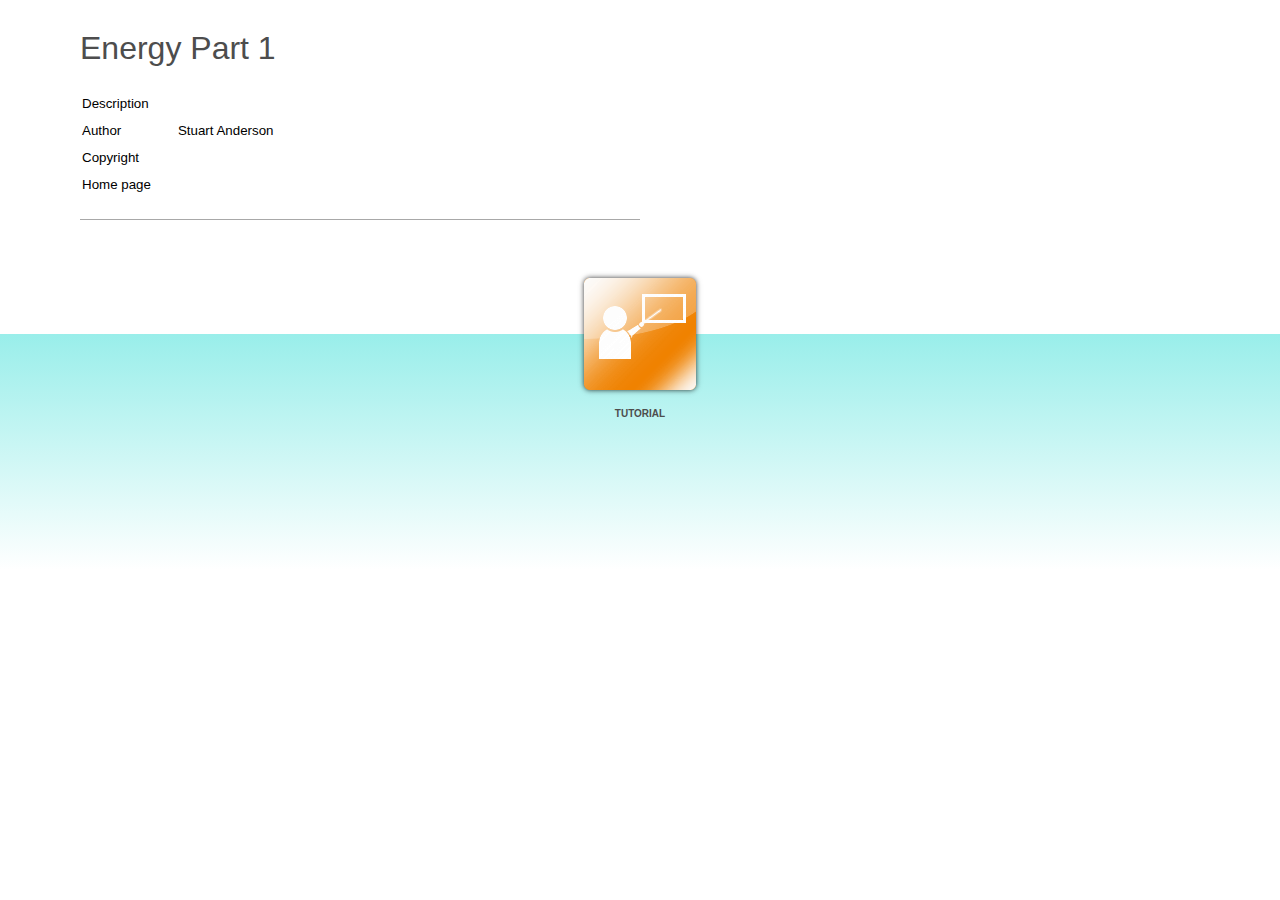
<file: index.html>
﻿<!DOCTYPE html>
<html lang="en-GB" dir="ltr">
<head>
	<title>Energy Part 1</title>
	<meta http-equiv="Content-Type" content="text/html; charset=utf-8"/>
	<meta http-equiv="imagetoolbar" content="no" />
	<meta name="generator" content="ActivePresenter 8.5.7"/>
	<meta name="author" content="Stuart Anderson" />
	<meta name="copyright" content=" " />
	<meta name="description" content=""/>

	<link rel="stylesheet" type="text/css" href="index.css" />

	<script type="text/javascript">
		var language = {"Tutorial":"Tutorial","Description":"Description","Author":"Author","DemoIntro":"Play presentation automatically","Copyright":"Copyright","TestIntro":"Choose this mode to do a test","Homepage":"Home page","Practice":"Practice","Test":"Test","Demo":"Demonstration","TutorialIntro":"Tutorial mode","PracticeIntro":"Choose this mode to practise more","OpenPrezError":"Could not open presentation.\nError: "};
		var PlayModes = {
			DEMO: 1,
			TUT: 2,
			PRAC: 4,
			TEST: 8
		};

		var opmodes = 2;
		function openPrez(url, mode) {
			try {
				var margin = 40;
				var top = margin, 
					left = margin, 
					width = screen.availWidth - 2 * margin, 
					height = screen.availHeight - 4 * margin;
				var styles = 'top=' + top + ',left=' + left + ',width=' + width + ',height=' + height
					+ ',location=no,toolbar=no,directories=no,status=no,menubar=no,scrollbars=yes,resizable=yes';
				var owin = window.open(encodeURI(url), '_blank', styles);
				if (owin)
					owin.focus();
			}
			catch (e) {
				alert(language.OpenPrezError + e);
			}
			return false;
		};
	</script>
</head>

<body>
	<div id="ap-top-container" class="ap-top-container">
		<div class="ap-sub-container">
			<div class="ap-layout-top">
				<script>
					var apInfoHTML = '<h1>Energy Part 1</h1> \
									<table> \
										<tr> \
											<td>' + language.Description + '</td> \
											<td class="ap-left-indent" ></td> \
										</tr> \
										<tr> \
											<td>' +language.Author + '</td> \
											<td class="ap-left-indent">Stuart Anderson</td> \
										</tr> \
										<tr> \
											<td>' + language.Copyright + '</td> \
											<td class="ap-left-indent"></td> \
										</tr> \
										<tr> \
											<td>' + language.Homepage + '</td> \
											<td class="ap-left-indent"><a href="" target="_blank"></a></td> \
										</tr>\
									</table> \
									<div class="ap-static-line"> \
									</div>';

					var container = document.getElementById('ap-top-container');
					var layoutTop = container.getElementsByClassName('ap-layout-top')[0];
					var apInfo = document.createElement('div');
					apInfo.classList.add('ap-info');
					apInfo.innerHTML = apInfoHTML;
					layoutTop.appendChild(apInfo);
				</script>
			</div>
		</div>
		<div class="ap-layout-bottom-container">
			<div class="ap-layout-bottom">
				<script>
					var container = document.getElementById('ap-top-container');
					var layoutBottom = container.getElementsByClassName('ap-layout-bottom')[0];
					
					var modes = [PlayModes.DEMO, PlayModes.TUT, PlayModes.PRAC, PlayModes.TEST];
					var classes = ['ap-operation-demo-btn', 'ap-operation-tutorial-btn', 'ap-operation-practice-btn', 'ap-operation-test-btn'];
					var pages = ['demo.html', 'tutorial.html', 'practice.html', 'test.html'];
					var titles = [language.DemoIntro, language.TutorialIntro, language.PracticeIntro, language.TestIntro];
					var texts = [language.Demo, language.Tutorial, language.Practice, language.Test];
					var icons = ['demo.png', 'tutorial.png', 'practice.png', 'test.png'];

					for (var i = 0; i < 4; ++i){
						if ((modes[i] & opmodes) != modes[i])
							continue;
						var btnMode = document.createElement('div');
						btnMode.classList.add('ap-operation-btn');
						btnMode.classList.add(classes[i]);
						btnMode.setAttribute('title', titles[i]);
						btnMode.setAttribute('onClick', 'openPrez("' + pages[i] +'")', titles[i]);
						btnMode.innerHTML += '<img src="index-images/' + icons[i] + '"/>' + '<div class="ap-btn-text">' + texts[i] + '</div>';
						layoutBottom.appendChild(btnMode);
					}
				</script>
			</div>
		</div>
	</div>
</body>
</html>
</file>
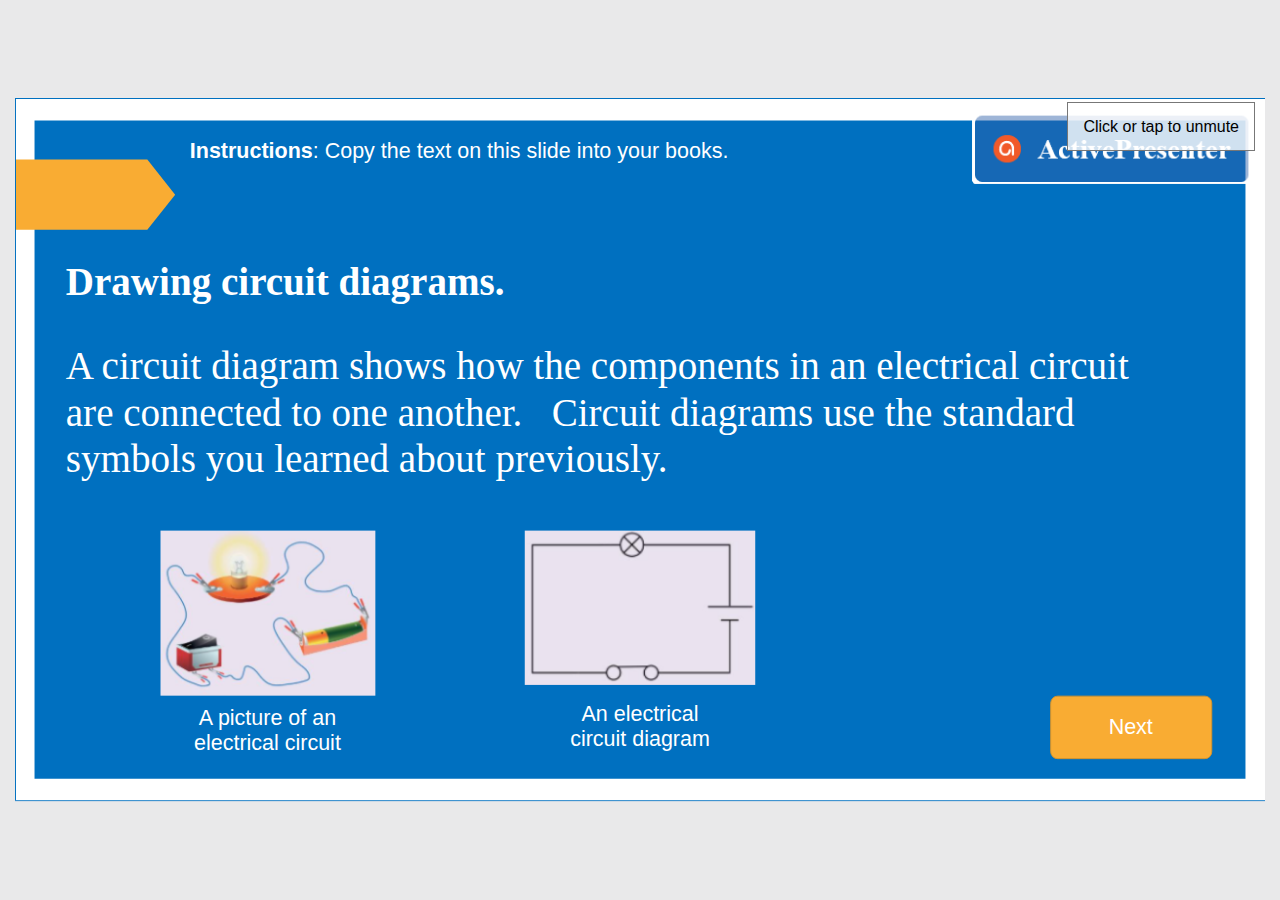
<file: tutorial.html>
﻿<!DOCTYPE html>
<html lang="en-GB" dir="ltr">
<head>
	<title>Energy Part 1</title>
	<meta http-equiv="X-UA-Compatible" content="IE=Edge,chrome=1" />
	<meta http-equiv="Content-Type" content="text/html; charset=utf-8"/>
	<meta name="generator" content="ActivePresenter 8.5.7"/>
	<meta name="author" content="Stuart Anderson" />
	<meta name="description" content=""/>
	<meta name="copyright" content=" " />
	<meta name="viewport" content="initial-scale=1.0">
	<meta name="apple-mobile-web-app-capable" content="yes">
	<style>
		html {
			height: 100%;
		}
		body {
			height: 100%;
			margin: 0;
			padding: 0;
		}
		.ap-prez-container {
			position: relative;
			height: 100%;
			overflow: hidden;
			outline: none;
		}
	</style>
	<link rel="stylesheet" type="text/css" href="player/rlplayer.css" />
	<script type="text/javascript" src="player/rlplayer.js"></script>
	<script type="text/javascript" src="player/rlplayer.lang.en-GB.js"></script>
	
	
	
	
</head>
<body>
	<div id="ZSsxp3KO" class="ap-prez-container" lang="en-GB" dir="ltr">
		<script type="text/javascript">
			AtomiAP.open("rlprez.js", "ZSsxp3KO", {
				playMode: "Tutorial",
				preloader: {zIndex: 2,diameter: 60,density: 9,range: 1000,speed: 1,color:'#2090E6',shape:'oval'}
			});
		</script>
	</div>
</body>
</html>
</file>
<file: index.css>
/*!
 * ActivePresenter HTML5 Output File
 * Copyright (c) Atomi Systems, Inc. All rights reserved.
 * https://atomisystems.com/activepresenter/
 * Version: 8.5.7
 * Date: 2022.05.16
 */
* {
	vertical-align: baseline;
	font-weight: inherit;
	font-family: inherit;
	font-style: inherit;
	padding: 0;
	margin: 0;
}
a:link {color:#5e5e5e; text-decoration:none;}
a:visited {color:#5e5e5e; text-decoration:none}
a:active {color:#5e5e5e; text-decoration:none}
a:hover {color:#5e5e5e; text-decoration:none}
p{
	font-size:10pt;
}
td{
	font-size:10pt;
	padding-top:5px;
	padding-bottom:5px;
}
td.ap-left-indent
{
	padding-left:25px;
}
img {
	border: 0 none;
}
h1{
	font-size:2em;
	font-weight:normal;
	padding-bottom:22px;
	color:#4d4d4d;
}
html, body {
	font-family: Arial;
	height:100%;
}
.ap-top-container {
	position:relative;
	width:100%;
	min-height:100%;
}
.ap-sub-container{
	margin:0px 40px;
	width:600px;
}
.ap-layout-top{
	padding-top:20px;
	min-height:250px;
}
.ap-layout-top .ap-logo{
	float:left;
	width:128px;
}
.ap-layout-top .ap-logo img{
}
.ap-layout-top .ap-info{
	margin-left:40px;
	padding-top:10px;
	padding-bottom:30px;
}
.ap-layout-top .ap-info p{
	font-size:9pt;
	line-height:180%;
}
.ap-layout-top .ap-info .ap-static-line{
	border-top:1px solid #a8a8a8;
	margin-top:20px;
	padding:10px 0px;
}
.ap-btn-text{
	margin-left:auto;
	margin-right:auto;
	font-size:10px;
	font-weight:bold;
	color:#4d4d4d;
	text-transform:uppercase;
	font-family: Arial;
	padding: 10px;
	text-align: center;
 }
 
.ap-layout-bottom-container {
	height: 300px;
	background: linear-gradient(white 0px, white 64px, rgb(153, 238, 234) 64px, white 300px);
}

.ap-layout-bottom {
	margin-left:auto;
	margin-right:auto;
	display: flex;
	width: 800px;
 }
 
.ap-operation-btn  > img{
	width:128px;
	height:128px;
	margin-left:auto;
	margin-right:auto;
}

.ap-operation-btn:hover   > img {
	filter: drop-shadow(0px 0px 10px yellow);
	-webkit-filter: drop-shadow(0px 0px 10px yellow);    
}

.ap-operation-btn {
	cursor:pointer;
	flex-grow: 1;
	display: flex;
	flex-direction: column;
	transition: transform 1s;
}

.ap-operation-btn:hover {
	transform: translateY(-10px);
	transition: transform 1s;
}
</file>
<file: player/rlplayer.css>
/*!
 * ActivePresenter HTML5 Output File
 * Copyright (c) Atomi Systems, Inc. All rights reserved.
 * https://atomisystems.com/activepresenter/
 * Version: 8.5.7
 * Date: 2022.05.16
 */
.ap-no-select {
	-webkit-touch-callout: none; /* iOS Safari */
	-webkit-user-select: none; /* Safari */
	 -khtml-user-select: none; /* Konqueror HTML */
	   -moz-user-select: none; /* Firefox */
		-ms-user-select: none; /* Internet Explorer/Edge */
			user-select: none; /* Non-prefixed version, currently
								  supported by Chrome and Opera */
	cursor: default;
}

video::-webkit-media-controls { /* hide media controls by default */
	display:none !important;
}

.ap-floating-button {
	display: none;
}

@media only screen and (max-height: 415px) {
	.ap-auto-hide {
		display: none !important;
	}
	.ap-floating-button {
		position: absolute !important;
		width: 25px;
		height: 25px;
		background-color: rgba(233, 233, 233, 0.8);;
		border: 4px solid rgba(40, 44, 52, 0.5);
		border-radius: 50%;
		z-index: 2000;
		display: flex !important;
		align-items: center;
		justify-content: center;
	}

	.ap-floating-button > div {
		width: 17px;
		height: 17px;
		border-radius: 50%;
		background-color: rgba(255, 255, 255, 0.8);
	}
}

.ap-fullscreen {
	position: absolute;
	left: 0 !important;
	top: 0 !important;
	width: 100% !important;
	height: 100% !important;
}
.ap-prez-container *:focus {
	outline: none;
}

.ap-prez-container[data-mode='1'] {
	background-color: rgb(233, 233, 234);
}

.ap-prez-container[data-mode='2'] {
	background-color: rgb(233, 233, 234);
}

.ap-prez-container[data-mode='3'] {
	background-color: rgb(233, 233, 234);
}

.ap-prez-container[data-mode='4'] {
	background-color: rgb(233, 233, 234);
}

/* Styling scrollbar - webkit only */
.ap-prez-container ::-webkit-scrollbar {
	width: 14px; /* Should greater than or equal 14px, otherwise horizontal scrollbar will display incorrectly*/
	height: 14px;
}

.ap-prez-container ::-webkit-scrollbar-track {
    background: #f1f1f1;
}

.ap-prez-container ::-webkit-scrollbar-thumb {
	background: #888;
	border-radius: 7px;
}

.ap-prez-container ::-webkit-scrollbar-thumb:hover {
	background: #555;
}

.ap-content-area {
	position: absolute;
	background-color: rgb(224, 224, 224);
	padding: 20px;
}

.ap-prez-container[data-mode='1'] .ap-content-area{
	background-color: rgb(233, 233, 234);
	padding: 15px;
}

.ap-prez-container[data-mode='2'] .ap-content-area{
	background-color: rgb(233, 233, 234);
	padding: 15px;
}

.ap-prez-container[data-mode='3'] .ap-content-area{
	background-color: rgb(233, 233, 234);
	padding: 15px;
}

.ap-prez-container[data-mode='4'] .ap-content-area{
	background-color: rgb(233, 233, 234);
	padding: 15px;
}

.ap-side-bar {
	position: absolute;
	width: 350px;
	display: flex;
	flex-direction: column;
	background-color: rgb(32, 32, 32);
	font-size: 14px;
	font-family: Tahoma;
	border-radius: 0px;
	overflow-x: hidden;
	overflow-y: auto;
	z-index: 3;
}

.ap-side-bar[collapse='true'] {
	width: 0px !important;
	background-color: rgba(0, 0, 0, 0) !important;
}

.ap-prez-container[data-mode='1'] .ap-side-bar{
	width: 350px;
	color: rgb(255, 255, 255);
	font-family: Tahoma;
	font-size: 13px;
	background-color: rgb(40, 44, 52);
}

.ap-prez-container[data-mode='2'] .ap-side-bar{
	width: 350px;
	color: rgb(255, 255, 255);
	font-family: Tahoma;
	font-size: 13px;
	background-color: rgb(40, 44, 52);
}

.ap-prez-container[data-mode='3'] .ap-side-bar{
	width: 350px;
	color: rgb(255, 255, 255);
	font-family: Tahoma;
	font-size: 13px;
	background-color: rgb(40, 44, 52);
}

.ap-prez-container[data-mode='4'] .ap-side-bar{
	width: 350px;
	color: rgb(255, 255, 255);
	font-family: Tahoma;
	font-size: 13px;
	background-color: rgb(40, 44, 52);
}

.ap-side-bar-expand {
	position: absolute;
	display: none;
	width: 8px;
	height: 130px;
	top: 50%;
	z-index: 4;
	background-color: rgba(255, 255, 255, 0.6);
	box-shadow: 0 0px 4px rgba(0, 0, 0, 0.46);
}

.ap-side-bar-expand[sidebar-show='false'] {
	display: none !important;
}

.ap-side-bar-expand[icon-type='right'] {
	border-radius: 0 16px 16px 0 !important;
}

.ap-side-bar-expand[icon-type='left'] {
	border-radius: 16px 0 0 16px !important;
}

.ap-side-bar-expand[data-value='true'][icon-type='left'] {
	transform: translateY(-50%) translateX(-100%);
}

.ap-side-bar-expand[data-value='true'][icon-type='right'] {
	transform: translateY(-50%);
}

.ap-side-bar-expand[data-value='false'][icon-type='right'] {
	left: 0;
	transform: translateY(-50%);
}

.ap-side-bar-expand[data-value='false'][icon-type='left'] {
	right: 0;
	transform: translateY(-50%);
}

.ap-presenter-info {
	display: flex;
	flex-direction: column;
	flex-shrink: 0;
	min-height: 1px; /*IE11*/
	margin: 1px;
}

.ap-presenter-info .ap-company-logo {
	display: block;
	width: 100%;
	min-height: 1px; /*IE11*/
}

.ap-presenter-info .ap-company-logo > img {
	display: block;
	margin: auto;
	max-width: 100%;
}

.ap-presenter-info .ap-presenter-image {
	display: block;
	width: 100%;
	min-height: 1px; /*IE11*/
}
.ap-presenter-info .ap-presenter-image > img {
	display: block;
	margin: auto;
	max-width: 100%;
	border-bottom: 1px solid rgb(127, 127, 127);
}
.ap-prez-container[data-mode='1'] .ap-presenter-info .ap-presenter-image > img {
	border-bottom-color: rgb(83, 86, 92);
}
.ap-prez-container[data-mode='2'] .ap-presenter-info .ap-presenter-image {
	border-bottom-color: rgb(83, 86, 92);
}
.ap-prez-container[data-mode='3'] .ap-presenter-info .ap-presenter-image {
	border-bottom-color: rgb(83, 86, 92);
}
.ap-prez-container[data-mode='4'] .ap-presenter-info .ap-presenter-image {
	border-bottom-color: rgb(83, 86, 92);
}

.ap-presenter-info .ap-presenter-video {
	display: block;
	max-width: 100%;
	min-height: 1px; /*IE11*/
	border-bottom: 1px solid rgb(127, 127, 127);
}
.ap-prez-container[data-mode='1'] .ap-presenter-info .ap-presenter-video {
	border-bottom-color: rgb(83, 86, 92);
}
.ap-prez-container[data-mode='2'] .ap-presenter-info .ap-presenter-video {
	border-bottom-color: rgb(83, 86, 92);
}
.ap-prez-container[data-mode='3'] .ap-presenter-info .ap-presenter-video {
	border-bottom-color: rgb(83, 86, 92);
}
.ap-prez-container[data-mode='4'] .ap-presenter-info .ap-presenter-video {
	border-bottom-color: rgb(83, 86, 92);
}
.ap-presenter-info .ap-presenter-video > video {
	display: block;
	margin: auto;
	max-width: 100%;
	max-height: 100%;
}

.ap-presenter-info .ap-presenter-name {
	padding: 10px 5px 5px 5px;
	text-align: center;
	font-weight: bold;
	font-size: 120%;
}

.ap-presenter-info .ap-presenter-desc {
	padding: 5px 5px 10px 5px;
	text-align: center;
	overflow: auto;
}

.ap-stage {
	width: 100%;
	height: 100%;
	position: absolute;
	text-decoration-skip-ink: none; /* Chrome only */
}

.ap-canvas {
	position: absolute;
	-webkit-overflow-scrolling: touch;
}

.ap-prez-state-btn {
	position: absolute;
	left: 50%;
	top: 50%;
	transform: translate(-50%, -50%) scale(0.1, 0.1);
	z-index: 1000;
	width: 128px;
	height: 128px;
	background-color: rgba(127, 127, 127, 0.5);
	transition: all 1.5s;
}

.ap-prez-state-btn[data-animating='false'] {
	opacity: 1;
	transform: translate(-50%, -50%) scale(0.1, 0.1);
}

.ap-prez-state-btn[data-animating='true'] {
	opacity: 0;
	transform: translate(-50%, -50%) scale(1, 1);
}

.ap-prez-state-btn svg {
	position: absolute;
	left: 50%;
	top: 50%;
	transform: translate(-50%, -50%) scale(3, 3);
}

.ap-prez-state-btn svg * {
	fill: rgb(255, 255, 255);
}

.ap-child-expand {
	position: absolute;
	top: 0px;
	left: 0px;
	width: 100%;
	height: 100%;
}
/* drop holder in sequence question */
.ap-ctrl-drop-placeholder {
	-webkit-box-shadow:inset 0px 0px 0px 2px yellow;
	-moz-box-shadow:inset 0px 0px 0px 2px yellow;
	box-shadow:inset 0px 0px 0px 2px yellow;
}

.ap-ctrl-dragsource-hilight,
.ap-ctrl-droptarget-hilight {
	outline: 2px solid yellow;
	outline-offset: 2px;
}
/*------------------------ Popup ------------------------*/
.ap-popup {
	top: 0;
	left: 0;
	z-index: 10;
	text-align: left;
	position: relative;
	border: 10px solid;
	width: 370px;
	padding: 10px;
	background-clip: padding-box;
	box-shadow: 0 4px 8px 0 rgba(0, 0, 0, 0.86), 0 6px 20px 0 rgba(0, 0, 0, 0.9);
}

.ap-prez-container[data-mode='1'] .ap-popup {
	font-family: Tahoma;
	font-size: 13px;
	color: rgb(255, 255, 255);
	background-color: rgb(40, 44, 52);
	border-color: rgb(32, 35, 41);
}

.ap-prez-container[data-mode='2'] .ap-popup {
	font-family: Tahoma;
	font-size: 13px;
	color: rgb(255, 255, 255);
	background-color: rgb(40, 44, 52);
	border-color: rgb(32, 35, 41);
}

.ap-prez-container[data-mode='3'] .ap-popup {
	font-family: Tahoma;
	font-size: 13px;
	color: rgb(255, 255, 255);
	background-color: rgb(40, 44, 52);
	border-color: rgb(32, 35, 41);
}

.ap-prez-container[data-mode='4'] .ap-popup {
	font-family: Tahoma;
	font-size: 13px;
	color: rgb(255, 255, 255);
	background-color: rgb(40, 44, 52);
	border-color: rgb(32, 35, 41);
}

.ap-popup .ap-popup-footer {
	border-top: 1px solid #DDDDDD;
	padding-top: 5px;
	margin-top: 10px;
	text-align: right;
}

.ap-popup .ap-popup-close {
	position: relative;
	display: inline-block;
	width: 20px;
	height: 20px;
	overflow: hidden;
}

.ap-popup .ap-popup-close::before {
	height: 8px;
	margin-top: -4px;
	transform: rotate(45deg);
	content: '';
	position: absolute;
	height: 3px;
	width: 100%;
	top: 50%;
	left: 0;
	margin-top: -1px;
}

.ap-prez-container[data-mode='1'] .ap-popup .ap-popup-close::before {
	background: rgb(255, 255, 255);
}

.ap-prez-container[data-mode='2'] .ap-popup .ap-popup-close::before {
	background: rgb(255, 255, 255);
}

.ap-prez-container[data-mode='3'] .ap-popup .ap-popup-close::before {
	background: rgb(255, 255, 255);
}

.ap-prez-container[data-mode='4'] .ap-popup .ap-popup-close::before {
	background: rgb(255, 255, 255);
}

.ap-popup .ap-popup-close::after {
	height: 8px;
	margin-top: -4px;
	transform: rotate(-45deg);
	content: '';
	position: absolute;
	height: 3px;
	width: 100%;
	top: 50%;
	left: 0;
	margin-top: -1px;
}

.ap-prez-container[data-mode='1'] .ap-popup .ap-popup-close::after {
	background: rgb(255, 255, 255);
}

.ap-prez-container[data-mode='2'] .ap-popup .ap-popup-close::after {
	background: rgb(255, 255, 255);
}

.ap-prez-container[data-mode='3'] .ap-popup .ap-popup-close::after {
	background: rgb(255, 255, 255);
}

.ap-prez-container[data-mode='4'] .ap-popup .ap-popup-close::after {
	background: rgb(255, 255, 255);
}

.ap-popup-overlay {
	position: absolute;
	top: 0px;
	left: 0px;
	height:100%;
	width:100%;
}

.ap-popup-hide {
	z-index:-10;
}

.ap-popup-overlayBG {
	background-color: #000;
	opacity: 0.5;
	z-index: 9;
}

.ap-popup *:focus {
	outline: #808080 dotted 1px;
}

.ap-popup .ap-popup-title {
	line-height: 1.8;
	padding: 5px;
	font-weight: bold;
	font-size: 16px;
}

.ap-popup .ap-popup-main-text {
	margin-top: 10px;
	line-height: 1.8;
	padding: 5px;
}

.ap-popup .ap-popup-button-layout {
	margin-top: 10px;
	line-height:1.8;
	padding:5px;
	display: flex;
	justify-content: center;
}

.ap-popup .ap-popup-button-layout button {
	padding: 2px 15px 2px 15px;
	margin: 0px 10px;
	min-width: 60px;
}

.ap-prez-container[data-mode='1'] .ap-popup .ap-popup-button-layout button {
	background-color: rgb(104, 107, 112);
	color: rgb(255, 255, 255);
}

.ap-prez-container[data-mode='2'] .ap-popup .ap-popup-button-layout button {
	background-color: rgb(104, 107, 112);
	color: rgb(255, 255, 255);
}

.ap-prez-container[data-mode='3'] .ap-popup .ap-popup-button-layout button {
	background-color: rgb(104, 107, 112);
	color: rgb(255, 255, 255);
}

.ap-prez-container[data-mode='4'] .ap-popup .ap-popup-button-layout button {
	background-color: rgb(104, 107, 112);
	color: rgb(255, 255, 255);
}

#UnmuteHint {
	position:absolute;
	top:20px;
	left:0px;
	width:100%;
	height:auto;
	z-index:8;
	pointer-events:none;
	text-align:right;
	background-color:none;
}

#UnmuteHint > span {
	background-color:rgba(255, 255, 255, 0.8);
	padding:15px;
	font-size:16px;
	font-family:Arial;
	border: 1px solid #777777;
	margin:10px;
}

/* attached resources */
.ap-resources-container {
	flex: 1;
	display: flex;
	flex-direction: column;
	margin: 1px;
	font-size: 13px;
	font-family: Tahoma;
	background-color: rgb(32, 32, 32);
	color: rgb(255, 255, 255);
	min-height: 0; /* Edge, FF issue */
}

.ap-prez-container > .ap-resources-container {
	border: 1px solid rgb(127, 127, 127);
	box-shadow: 0px 0px 5px rgb(0, 0, 0);
	margin: 15px;
	z-index: 5;
}

.ap-prez-container[data-mode='1'] .ap-resources-container {
	font-size: 13px;
	font-family: Tahoma;
	background-color: rgb(40, 44, 52);
	color: rgb(255, 255, 255);
	border-color: rgb(32, 35, 41);
}

.ap-prez-container[data-mode='2'] .ap-resources-container {
	font-size: 13px;
	font-family: Tahoma;
	background-color: rgb(40, 44, 52);
	color: rgb(255, 255, 255);
	border-color: rgb(32, 35, 41);
}

.ap-prez-container[data-mode='3'] .ap-resources-container {
	font-size: 13px;
	font-family: Tahoma;
	background-color: rgb(40, 44, 52);
	color: rgb(255, 255, 255);
	border-color: rgb(32, 35, 41);
}

.ap-prez-container[data-mode='4'] .ap-resources-container {
	font-size: 13px;
	font-family: Tahoma;
	background-color: rgb(40, 44, 52);
	color: rgb(255, 255, 255);
	border-color: rgb(32, 35, 41);
}

.ap-resources-container *:focus {
	outline: #808080 dotted 1px;
}

.ap-resources-pane-header {
	flex: none;
	border-bottom: 1px solid rgb(127, 127, 127);
	display: flex;
	flex-direction: row;
	padding: 10px;
}
.ap-prez-container[data-mode='1'] .ap-resources-pane-header {
	border-bottom-color: rgb(83, 86, 92);
}
.ap-prez-container[data-mode='2'] .ap-resources-pane-header {
	border-bottom-color: rgb(83, 86, 92);
}
.ap-prez-container[data-mode='3'] .ap-resources-pane-header {
	border-bottom-color: rgb(83, 86, 92);
}
.ap-prez-container[data-mode='4'] .ap-resources-pane-header {
	border-bottom-color: rgb(83, 86, 92);
}

.ap-resources-pane-content {
	overflow-y: auto;
	height: 100%;
}

.ap-resources-pane-content li {
	margin: 10px 10px 10px 0px;
}

.ap-resources-pane-content li a {
	text-decoration: none;
}

.ap-prez-container[data-mode='1'] .ap-resources-pane-content li a {
	color: rgb(255, 255, 255);
}
.ap-prez-container[data-mode='2'] .ap-resources-pane-content li a {
	color: rgb(255, 255, 255);
}
.ap-prez-container[data-mode='3'] .ap-resources-pane-content li a {
	color: rgb(255, 255, 255);
}
.ap-prez-container[data-mode='4'] .ap-resources-pane-content li a {
	color: rgb(255, 255, 255);
}

.ap-resources-pane-content li a:hover{
	text-decoration: underline;
}

/*------------------------ Table of contents ------------------------*/

.ap-toc-container {
	flex: 1;
	display: flex;
	flex-direction: column;
	margin: 1px;
	font-size: 13px;
	font-family: Tahoma;
	background-color: rgb(32, 32, 32);
	color: rgb(255, 255, 255);
	min-height: 0; /* Edge, FF issue */
}

.ap-toc-content-wrapper {
	flex: 1;
	min-height: 200px;
}

.ap-prez-container > .ap-toc-container {
	border: 1px solid rgb(224, 224, 224);
	box-shadow: 0px 0px 5px rgb(0, 0, 0);
	margin: 15px;
	z-index: 5;
}

.ap-prez-container[data-mode='1'] .ap-toc-container {
	font-size: 13px;
	font-family: Tahoma;
	background-color: rgb(83, 86, 92);
	color: rgb(255, 255, 255);
	border-color: rgb(32, 35, 41);
}

.ap-prez-container[data-mode='2'] .ap-toc-container {
	font-size: 13px;
	font-family: Tahoma;
	background-color: rgb(83, 86, 92);
	color: rgb(255, 255, 255);
	border-color: rgb(32, 35, 41);
}

.ap-prez-container[data-mode='3'] .ap-toc-container {
	font-size: 13px;
	font-family: Tahoma;
	background-color: rgb(83, 86, 92);
	color: rgb(255, 255, 255);
	border-color: rgb(32, 35, 41);
}

.ap-prez-container[data-mode='4'] .ap-toc-container {
	font-size: 13px;
	font-family: Tahoma;
	background-color: rgb(83, 86, 92);
	color: rgb(255, 255, 255);
	border-color: rgb(32, 35, 41);
}

.ap-toc-container *:focus {
	outline: #808080 dotted 1px;
}

.ap-toc-header {
	flex: none;
	border-bottom: 1px solid rgb(127, 127, 127);
	display: flex;
	flex-direction: row;
	padding: 10px;
}
.ap-prez-container[data-mode='1'] .ap-toc-header {
	border-bottom-color: rgb(83, 86, 92);
	background-color: rgb(83, 86, 92);
}
.ap-prez-container[data-mode='2'] .ap-toc-header {
	border-bottom-color: rgb(83, 86, 92);
	background-color: rgb(83, 86, 92);
}
.ap-prez-container[data-mode='3'] .ap-toc-header {
	border-bottom-color: rgb(83, 86, 92);
	background-color: rgb(83, 86, 92);
}
.ap-prez-container[data-mode='4'] .ap-toc-header {
	border-bottom-color: rgb(83, 86, 92);
	background-color: rgb(83, 86, 92);
}

.ap-toc-header > .ap-toc-header-text {
	display: inline-block;
	flex: 1;
	font-weight: bold;
	font-size: 120%;
	margin-top: auto;
	margin-bottom: auto;
}

.ap-toc-header > .ap-button {
	display: inline-block;
	margin-top: auto;
	margin-bottom: auto;
	width: 36px;
	height: 28px;
	border: none;
	border-radius: 0px;
}

.ap-toc {
	width: 100%;
	border-spacing: 0px;
}

.ap-toc td {
	padding: 5px;
	border-bottom: 1px solid rgb(127, 127, 127);
}

/* table of contents entries */
.ap-toc-entry {
	height: 40px;
}
.ap-prez-container[data-mode='1'] .ap-toc-entry td {
	border-bottom-color: rgb(83, 86, 92);
}
.ap-prez-container[data-mode='2'] .ap-toc-entry td {
	border-bottom-color: rgb(83, 86, 92);
}
.ap-prez-container[data-mode='3'] .ap-toc-entry td {
	border-bottom-color: rgb(83, 86, 92);
}
.ap-prez-container[data-mode='4'] .ap-toc-entry td {
	border-bottom-color: rgb(83, 86, 92);
}

.ap-prez-container[data-mode='1'] .ap-toc-entry[data-status="incomplete"] {
	background-color: rgb(104, 107, 112);
}

.ap-prez-container[data-mode='2'] .ap-toc-entry[data-status="incomplete"] {
	background-color: rgb(104, 107, 112);
}

.ap-prez-container[data-mode='3'] .ap-toc-entry[data-status="incomplete"] {
	background-color: rgb(104, 107, 112);
}

.ap-prez-container[data-mode='4'] .ap-toc-entry[data-status="incomplete"] {
	background-color: rgb(104, 107, 112);
}

.ap-prez-container[data-mode='1'] .ap-toc-entry:hover[data-status="incomplete"] {
	background-color: rgb(126, 128, 133);
}

.ap-prez-container[data-mode='2'] .ap-toc-entry:hover[data-status="incomplete"] {
	background-color: rgb(126, 128, 133);
}

.ap-prez-container[data-mode='3'] .ap-toc-entry:hover[data-status="incomplete"] {
	background-color: rgb(126, 128, 133);
}

.ap-prez-container[data-mode='4'] .ap-toc-entry:hover[data-status="incomplete"] {
	background-color: rgb(126, 128, 133);
}

.ap-prez-container[data-mode='1'] .ap-toc-entry[data-status="current"] {
	background-color: rgb(178, 0, 0);
}

.ap-prez-container[data-mode='2'] .ap-toc-entry[data-status="current"] {
	background-color: rgb(178, 0, 0);
}

.ap-prez-container[data-mode='3'] .ap-toc-entry[data-status="current"] {
	background-color: rgb(178, 0, 0);
}

.ap-prez-container[data-mode='4'] .ap-toc-entry[data-status="current"] {
	background-color: rgb(178, 0, 0);
}

.ap-prez-container[data-mode='1'] .ap-toc-entry:hover[data-status="current"] {
	background-color: rgb(204, 0, 0);
}

.ap-prez-container[data-mode='2'] .ap-toc-entry:hover[data-status="current"] {
	background-color: rgb(204, 0, 0);
}

.ap-prez-container[data-mode='3'] .ap-toc-entry:hover[data-status="current"] {
	background-color: rgb(204, 0, 0);
}

.ap-prez-container[data-mode='4'] .ap-toc-entry:hover[data-status="current"] {
	background-color: rgb(204, 0, 0);
}

.ap-prez-container[data-mode='1'] .ap-toc-entry[data-status="completed"] {
	background-color: rgb(40, 44, 52);
}

.ap-prez-container[data-mode='2'] .ap-toc-entry[data-status="completed"] {
	background-color: rgb(40, 44, 52);
}

.ap-prez-container[data-mode='3'] .ap-toc-entry[data-status="completed"] {
	background-color: rgb(40, 44, 52);
}

.ap-prez-container[data-mode='4'] .ap-toc-entry[data-status="completed"] {
	background-color: rgb(40, 44, 52);
}

.ap-prez-container[data-mode='1'] .ap-toc-entry:hover[data-status="completed"] {
	background-color: rgb(61, 65, 72);
}

.ap-prez-container[data-mode='2'] .ap-toc-entry:hover[data-status="completed"] {
	background-color: rgb(61, 65, 72);
}

.ap-prez-container[data-mode='3'] .ap-toc-entry:hover[data-status="completed"] {
	background-color: rgb(61, 65, 72);
}

.ap-prez-container[data-mode='4'] .ap-toc-entry:hover[data-status="completed"] {
	background-color: rgb(61, 65, 72);
}

.ap-toc-entry-content {
	width: 100%;
	display: table;
	padding-left: 5px;
}

.ap-toc-entry-icon {
	width: 16px;
	height: 16px;
	display: table-cell;
	vertical-align: middle;
	cursor: pointer;
}

.ap-toc-entry .ap-toc-entry-icon svg {
	display: none;
}

.ap-toc-entry[aria-expanded="false"] .ap-toc-entry-icon svg:nth-child(1) {
	display: block;
}

.ap-toc-entry[aria-expanded="true"] .ap-toc-entry-icon svg:nth-child(2) {
	display: block;
}

.ap-toc-entry-thumbnail {
	padding-right: 5px;
	display: table-cell;
	vertical-align: middle;
}

.ap-toc-entry-content-text {
	width: 100%;
	display: table-cell;
	padding-left: 5px;
	vertical-align: middle;
}

.ap-toc-entry-numbering {
	padding-right: 5px;
	display: table-cell;
}

.ap-toc-entry-content-slide-name {
	padding-left: 3px;
	display: table-cell;
	width: 100%;
}

.ap-toc-entry-status-icon {
	width: 16px;
	height: 16px;
	display: table-cell;
	vertical-align: middle;
}

.ap-toc-entry .ap-toc-entry-status-icon svg {
	display: none;
}

.ap-toc-entry[data-status="current"] .ap-toc-entry-status-icon svg:nth-child(1) {
	display: block;
}

.ap-toc-entry[data-status="completed"] .ap-toc-entry-status-icon svg:nth-child(2) {
	display: block;
}

.ap-prez-container[data-mode='1'] .ap-toc-entry .ap-toc-entry-icon svg *,
.ap-prez-container[data-mode='1'] .ap-toc-entry .ap-toc-entry-status-icon svg * {
	fill: rgb(255, 255, 255) !important;
}

.ap-prez-container[data-mode='2'] .ap-toc-entry .ap-toc-entry-icon svg *,
.ap-prez-container[data-mode='2'] .ap-toc-entry .ap-toc-entry-status-icon svg * {
	fill: rgb(255, 255, 255) !important;
}

.ap-prez-container[data-mode='3'] .ap-toc-entry .ap-toc-entry-icon svg *,
.ap-prez-container[data-mode='3'] .ap-toc-entry .ap-toc-entry-status-icon svg * {
	fill: rgb(255, 255, 255) !important;
}

.ap-prez-container[data-mode='4'] .ap-toc-entry .ap-toc-entry-icon svg *,
.ap-prez-container[data-mode='4'] .ap-toc-entry .ap-toc-entry-status-icon svg * {
	fill: rgb(255, 255, 255) !important;
}

.ap-toc-entry-duration {
	text-align: center;
	vertical-align: middle;
	display: table-cell;
}

/* Button and label */
.ap-button {
	position: relative;
	display: flex;
	margin: auto 1px auto 1px;
	border-style: solid;
	border-width: 1px;
	background-color: none;
	border-color: rgb(127, 127, 127);
	border-radius: 50%;
	height: 36px; /*IE11*/
	align-items: center;
}

.ap-button:focus {
	outline: #808080 dotted 1px;
}

.ap-button[data-has-label='true'] {
	border-radius: 5px;
}

.ap-button-icon {
	min-width: 36px;  /*IE11*/
	width: 36px;
	height: 36px;
	pointer-events: none;
}

.ap-button .ap-button-icon {
	display: inline-block;
	position: relative;
	margin: auto;
}

.ap-button[data-has-icon='false'] .ap-button-icon {
	display: none;
}

.ap-button .ap-button-label {
	display: none;
}

.ap-button[data-has-label='true'] .ap-button-label {
	display: inline-block;
	position: relative;
	margin: auto;
	padding: 0px 10px 0px 0px;
	vertical-align: center; /*IE11*/
	pointer-events: none;
	text-transform: uppercase;
	white-space: nowrap;
}

.ap-prez-container[data-mode='1'] .ap-button {
	background-color: rgb(104, 107, 112);
	border-color: rgb(32, 35, 41);
}

.ap-prez-container[data-mode='2'] .ap-button {
	background-color: rgb(104, 107, 112);
	border-color: rgb(32, 35, 41);
}

.ap-prez-container[data-mode='3'] .ap-button {
	background-color: rgb(104, 107, 112);
	border-color: rgb(32, 35, 41);
}

.ap-prez-container[data-mode='4'] .ap-button {
	background-color: rgb(104, 107, 112);
	border-color: rgb(32, 35, 41);
}

.ap-prez-container[data-mode='1'] .ap-button:hover {
	background-color: rgb(126, 128, 133);
}

.ap-prez-container[data-mode='2'] .ap-button:hover {
	background-color: rgb(126, 128, 133);
}

.ap-prez-container[data-mode='3'] .ap-button:hover {
	background-color: rgb(126, 128, 133);
}

.ap-prez-container[data-mode='4'] .ap-button:hover {
	background-color: rgb(126, 128, 133);
}

.ap-prez-container[data-mode='1'] .ap-button:active {
	background-color: rgb(61, 65, 72);
}

.ap-prez-container[data-mode='2'] .ap-button:active {
	background-color: rgb(61, 65, 72);
}

.ap-prez-container[data-mode='3'] .ap-button:active {
	background-color: rgb(61, 65, 72);
}

.ap-prez-container[data-mode='4'] .ap-button:active {
	background-color: rgb(61, 65, 72);
}

.ap-button svg {
	position: absolute;
	display: block;
	width: 36px;
	height: 28px;
	top: 50%;
	left: 50%;
	transform: translate(-50%, -50%);
	pointer-events: none;
}

.ap-prez-container[data-mode='1'] .ap-button svg * {
	fill: rgb(255, 255, 255) !important;
}

.ap-prez-container[data-mode='2'] .ap-button svg * {
	fill: rgb(255, 255, 255) !important;
}

.ap-prez-container[data-mode='3'] .ap-button svg * {
	fill: rgb(255, 255, 255) !important;
}

.ap-prez-container[data-mode='4'] .ap-button svg * {
	fill: rgb(255, 255, 255) !important;
}

.ap-prez-container[data-mode='1'] .ap-button:hover svg * {
	fill: rgb(255, 255, 255) !important;
}

.ap-prez-container[data-mode='2'] .ap-button:hover svg * {
	fill: rgb(255, 255, 255) !important;
}

.ap-prez-container[data-mode='3'] .ap-button:hover svg * {
	fill: rgb(255, 255, 255) !important;
}

.ap-prez-container[data-mode='4'] .ap-button:hover svg * {
	fill: rgb(255, 255, 255) !important;
}

.ap-prez-container[data-mode='1'] .ap-button:active svg * {
	fill: rgb(229, 229, 229) !important;
}

.ap-prez-container[data-mode='2'] .ap-button:active svg * {
	fill: rgb(229, 229, 229) !important;
}

.ap-prez-container[data-mode='3'] .ap-button:active svg * {
	fill: rgb(229, 229, 229) !important;
}

.ap-prez-container[data-mode='4'] .ap-button:active svg * {
	fill: rgb(229, 229, 229) !important;
}

.ap-prez-container[data-mode='1'] .ap-button .ap-button-label {
	color: rgb(255, 255, 255) !important;
}

.ap-prez-container[data-mode='2'] .ap-button .ap-button-label {
	color: rgb(255, 255, 255) !important;
}

.ap-prez-container[data-mode='3'] .ap-button .ap-button-label {
	color: rgb(255, 255, 255) !important;
}

.ap-prez-container[data-mode='4'] .ap-button .ap-button-label {
	color: rgb(255, 255, 255) !important;
}

.ap-prez-container[data-mode='1'] .ap-button:hover .ap-button-label {
	color: rgb(255, 255, 255) !important;
}

.ap-prez-container[data-mode='2'] .ap-button:hover .ap-button-label {
	color: rgb(255, 255, 255) !important;
}

.ap-prez-container[data-mode='3'] .ap-button:hover .ap-button-label {
	color: rgb(255, 255, 255) !important;
}

.ap-prez-container[data-mode='4'] .ap-button:hover .ap-button-label {
	color: rgb(255, 255, 255) !important;
}

.ap-prez-container[data-mode='1'] .ap-button:active .ap-button-label {
	color: rgb(229, 229, 229) !important;
}

.ap-prez-container[data-mode='2'] .ap-button:active .ap-button-label {
	color: rgb(229, 229, 229) !important;
}

.ap-prez-container[data-mode='3'] .ap-button:active .ap-button-label {
	color: rgb(229, 229, 229) !important;
}

.ap-prez-container[data-mode='4'] .ap-button:active .ap-button-label {
	color: rgb(229, 229, 229) !important;
}

/* Tool-specific css */
.ap-button.ap-tool-play[data-value="false"] svg:nth-child(1){
	display: none;
}

.ap-button.ap-tool-play[data-value="true"] svg:nth-child(2){
	display: none;
}

.ap-button.ap-tool-speed svg {
	display: none;
}

.ap-button.ap-tool-speed[data-value-range="0.5"] svg:nth-child(1){
	display: block;
}

.ap-button.ap-tool-speed[data-value-range="1"] svg:nth-child(2){
	display: block;
}

.ap-button.ap-tool-speed[data-value-range="1.5"] svg:nth-child(3){
	display: block;
}

.ap-button.ap-tool-speed[data-value-range="2"] svg:nth-child(4){
	display: block;
}

.ap-button.ap-tool-sound[data-value="true"] svg:nth-child(1){
	display: none;
}

.ap-button.ap-tool-sound[data-value="false"] svg:nth-child(2){
	display: none;
}

.ap-button.ap-tool-toc[data-value="true"] svg:nth-child(1){
	display: none;
}

.ap-button.ap-tool-toc[data-value="false"] svg:nth-child(2){
	display: none;
}

.ap-button.ap-tool-sidebar[data-value="true"] svg:nth-child(1){
	display: none;
}

.ap-button.ap-tool-sidebar[data-value="false"] svg:nth-child(2){
	display: none;
}

.ap-button.ap-tool-cc[data-value="true"] svg:nth-child(1){
	display: none;
}

.ap-button.ap-tool-cc[data-value="false"] svg:nth-child(2){
	display: none;
}

.ap-button.ap-tool-displaymode svg {
	display: none;
}

.ap-button.ap-tool-displaymode[data-value="0"] svg:nth-child(1){
	display: block;
}

.ap-button.ap-tool-displaymode[data-value="1"] svg:nth-child(2){
	display: block;
}

.ap-button.ap-tool-displaymode[data-value="2"] svg:nth-child(3){
	display: block;
}
/* Label */

.ap-label {
	position: relative;
	display: inline-block;
	min-width: 36px;
	background-color: none;
	margin: auto 1px auto 1px;
	text-align: center;
	padding: 0px 10px 0px 10px;
}

/* Slider */
.ap-slider {
	position: relative;
	display: inline-block;
	overflow: visible;
	min-width: 60px;
	height: 36px;
	background-color: none;
	margin: auto 12px auto 12px;
	flex-shrink: 1;
	-ms-flex-negative: 2;
}

.ap-slider:focus {
	outline: #808080 dotted 1px;
}

.ap-slider-thumb {
	position: absolute;
	display: block;
	top: 50%;
	left: 0px;
	transform: translate(0, -50%);
	cursor: pointer;
	height: 16px;
	width: 16px;
	background-color: rgb(255, 255, 255);
	border: none;
	border-radius: 50%;
}

.ap-prez-container[data-mode='1'] .ap-slider-thumb {
	background-color: rgb(255, 255, 255);
}

.ap-prez-container[data-mode='2'] .ap-slider-thumb {
	background-color: rgb(255, 255, 255);
}

.ap-prez-container[data-mode='3'] .ap-slider-thumb {
	background-color: rgb(255, 255, 255);
}

.ap-prez-container[data-mode='4'] .ap-slider-thumb {
	background-color: rgb(255, 255, 255);
}

.ap-prez-container[data-mode='1'] .ap-slider-thumb:hover {
	background-color: rgb(229, 229, 229);
}

.ap-prez-container[data-mode='2'] .ap-slider-thumb:hover {
	background-color: rgb(229, 229, 229);
}

.ap-prez-container[data-mode='3'] .ap-slider-thumb:hover {
	background-color: rgb(229, 229, 229);
}

.ap-prez-container[data-mode='4'] .ap-slider-thumb:hover {
	background-color: rgb(229, 229, 229);
}

.ap-slider-track {
	position: absolute;
	display: block;
	width: 100%;
	left: 0px;
	top: 50%;
	height: 4px;
	transform: translate(0, -50%);
	background-color: rgb(255, 255, 255);
	border-radius: 2px;
}

.ap-prez-container[data-mode='1'] .ap-slider-track {
	background-color: rgb(255, 255, 255);
}

.ap-prez-container[data-mode='2'] .ap-slider-track {
	background-color: rgb(255, 255, 255);
}

.ap-prez-container[data-mode='3'] .ap-slider-track {
	background-color: rgb(255, 255, 255);
}

.ap-prez-container[data-mode='4'] .ap-slider-track {
	background-color: rgb(255, 255, 255);
}

.ap-slider-track-lower {
	display: block;
	height: 100%;
	top: 0px;
	left: 0px;
	width: 0%;
	background-color: rgb(255, 0, 0);
	border-radius: 2px;
}

.ap-prez-container[data-mode='1'] .ap-slider-track-lower {
	background-color: rgb(255, 0, 0);
}

.ap-prez-container[data-mode='2'] .ap-slider-track-lower {
	background-color: rgb(255, 0, 0);
}

.ap-prez-container[data-mode='3'] .ap-slider-track-lower {
	background-color: rgb(255, 0, 0);
}

.ap-prez-container[data-mode='4'] .ap-slider-track-lower {
	background-color: rgb(255, 0, 0);
}

.ap-slider-marker {
	position: absolute;
	display: block;
	height: 100%;
	top: 0px;
	left: 0px;
	width: 3px;
	background-color: rgb(255, 255, 0);
}

.ap-prez-container[data-mode='1'] .ap-slider-marker {
	background-color: rgb(255, 127, 0);
}

.ap-prez-container[data-mode='2'] .ap-slider-marker {
	background-color: rgb(255, 127, 0);
}

.ap-prez-container[data-mode='3'] .ap-slider-marker {
	background-color: rgb(255, 127, 0);
}

.ap-prez-container[data-mode='4'] .ap-slider-marker {
	background-color: rgb(255, 127, 0);
}

.ap-slider-tooltip {
	display:none;
	position:absolute;
	width: auto;
	height: auto;
	text-align: center;
	padding: 10px;
	border-radius: 5px;
	border: 1px solid rgb(127, 127, 127);
	box-shadow: 0px 0px 5px rgb(0, 0, 0);
}

.ap-slider-tooltip img {
	padding: 10px;
	width: 128px;
	height: 72px;
}
/* Toolbars */

.ap-toolbar {
	font-size: 13px;
	font-family: Tahoma;
	color: rgb(255, 255, 255);
	background-color: rgb(32, 32, 32);
	z-index: 3;
	/* IE 11 */
	min-height: 1px;
	align-items: center;
}

.ap-prez-container[data-mode='1'] .ap-toolbar,
.ap-prez-container[data-mode='1'] .ap-slider-tooltip {
	font-size: 13px;
	font-family: Tahoma;
	color: rgb(255, 255, 255);
	background-color: rgb(40, 44, 52);
	border-color: rgb(32, 35, 41);
}

.ap-prez-container[data-mode='2'] .ap-toolbar,
.ap-prez-container[data-mode='2'] .ap-slider-tooltip {
	font-size: 13px;
	font-family: Tahoma;
	color: rgb(255, 255, 255);
	background-color: rgb(40, 44, 52);
	border-color: rgb(32, 35, 41);
}

.ap-prez-container[data-mode='3'] .ap-toolbar,
.ap-prez-container[data-mode='3'] .ap-slider-tooltip {
	font-size: 13px;
	font-family: Tahoma;
	color: rgb(255, 255, 255);
	background-color: rgb(40, 44, 52);
	border-color: rgb(32, 35, 41);
}

.ap-prez-container[data-mode='4'] .ap-toolbar,
.ap-prez-container[data-mode='4'] .ap-slider-tooltip {
	font-size: 13px;
	font-family: Tahoma;
	color: rgb(255, 255, 255);
	background-color: rgb(40, 44, 52);
	border-color: rgb(32, 35, 41);
}

.ap-toolbar-top {
	position: absolute;
	display: flex;
	justify-content: space-between;
	z-index: 3;
	padding: 10px;
	min-height: 36px; /* No resource button */
}

.ap-toolbar-top > .ap-tool-projectname {
	font-size: 150%;
	margin-left: 15px;
}

.ap-toolbar-bottom {
	position: absolute;
	display: flex;
	justify-content: space-between;
	z-index: 3;
	padding: 10px;
}

/* menu and menu items */
.ap-menu {
	font-family: Tahoma;
	font-size: 13px;
	color: rgb(255, 255, 255);
	background-color: rgb(32, 32, 32);
	border: 1px solid rgb(127, 127, 127);
	border-radius: 3px;
	padding: 2px;
	display: table;
	z-index: 5;
	position: absolute;
	width: max-content;
	box-shadow: 0px 0px 5px rgb(0, 0, 0);
}

.ap-prez-container[data-mode='1'] .ap-menu {
	font-family: Tahoma;
	font-size: 13px;
	color: rgb(255, 255, 255);
	background-color: rgb(40, 44, 52);
	border-color: rgb(32, 35, 41);
}

.ap-prez-container[data-mode='2'] .ap-menu {
	font-family: Tahoma;
	font-size: 13px;
	color: rgb(255, 255, 255);
	background-color: rgb(40, 44, 52);
	border-color: rgb(32, 35, 41);
}

.ap-prez-container[data-mode='3'] .ap-menu {
	font-family: Tahoma;
	font-size: 13px;
	color: rgb(255, 255, 255);
	background-color: rgb(40, 44, 52);
	border-color: rgb(32, 35, 41);
}

.ap-prez-container[data-mode='4'] .ap-menu {
	font-family: Tahoma;
	font-size: 13px;
	color: rgb(255, 255, 255);
	background-color: rgb(40, 44, 52);
	border-color: rgb(32, 35, 41);
}

.ap-menu-item {
	display: table-row;
	cursor: pointer;
	line-height: 2.5;
	white-space: nowrap;
	height: 36px;
	background-color: none;
}

.ap-menu-item:focus {
	outline: #808080 dotted 1px;
}

.ap-prez-container[data-mode='1'] .ap-menu-item:hover {
	background-color:rgb(61, 65, 72);
}

.ap-prez-container[data-mode='2'] .ap-menu-item:hover {
	background-color:rgb(61, 65, 72);
}

.ap-prez-container[data-mode='3'] .ap-menu-item:hover {
	background-color:rgb(61, 65, 72);
}

.ap-prez-container[data-mode='4'] .ap-menu-item:hover {
	background-color:rgb(61, 65, 72);
}

.ap-menu-item-icon {
	display: table-cell;
	vertical-align: middle;
	width: 16px;
	height: 16px;
	padding: 5px;
}

.ap-menu-item-icon svg {
	display: none;
}

.ap-prez-container[data-mode='1'] .ap-menu-item-icon svg * {
	fill: rgb(255, 255, 255);
}

.ap-prez-container[data-mode='2'] .ap-menu-item-icon svg * {
	fill: rgb(255, 255, 255);
}

.ap-prez-container[data-mode='3'] .ap-menu-item-icon svg * {
	fill: rgb(255, 255, 255);
}

.ap-prez-container[data-mode='4'] .ap-menu-item-icon svg * {
	fill: rgb(255, 255, 255);
}

.ap-menu-item-label {
	display: table-cell;
	vertical-align: middle;
	padding: 0 5px;
	min-width: 20px;
}

.ap-menu-item[role="menuitemradio"][aria-checked="true"] .ap-menu-item-icon svg {
	display: block;
}

.ap-menu-item[role="menuitemcheckbox"] .ap-menu-item-toggle-container {
	display: table-cell;
	vertical-align: middle;
	margin: 10px;
}

.ap-menu-item[role="menuitemcheckbox"] .ap-menu-item-toggle {
	display: block;
	position: relative;
	width: 36px;
	height: 14px;
	margin: auto;
}

.ap-menu-item[role="menuitemcheckbox"] .ap-menu-item-toggle-bar {
	display: block;
	position: absolute;
	top: 0px;
	left: 0px;
	width: 100%;
	height: 100%;
	border-radius: 8px;
	transition: all .08s cubic-bezier(0.4,0.0,1,1);
}

.ap-menu-item[role="menuitemcheckbox"] .ap-menu-item-toggle-button {
	display: block;
	position: absolute;
	top: 50%;
	transform: translate(0, -50%);
	width: 20px;
	height: 20px;
	border-radius: 50%;
	box-shadow: 0 1px 5px 0 rgba(0,0,0,0.6);
	transition: all .08s cubic-bezier(0.4,0.0,1,1);
}

.ap-menu-item[role="menuitemcheckbox"][aria-checked="false"] .ap-menu-item-toggle-bar {
	background-color: rgb(188, 188, 188);
}

.ap-menu-item[role="menuitemcheckbox"][aria-checked="true"] .ap-menu-item-toggle-bar {
	background-color: rgb(255, 0, 0);
}

.ap-menu-item[role="menuitemcheckbox"][aria-checked="false"] .ap-menu-item-toggle-button {
	left: 0px;
	background-color: rgb(96, 96, 96);
}

.ap-menu-item[role="menuitemcheckbox"][aria-checked="true"] .ap-menu-item-toggle-button {
	right: 0px;
	background-color: rgb(255, 255, 255);
}

/* Same as Slider track's colors */
.ap-prez-container[data-mode='1'] .ap-menu-item[role="menuitemcheckbox"][aria-checked="false"] .ap-menu-item-toggle-bar {
	background-color: rgb(255, 255, 255);
}

.ap-prez-container[data-mode='2'] .ap-menu-item[role="menuitemcheckbox"][aria-checked="false"] .ap-menu-item-toggle-bar {
	background-color: rgb(255, 255, 255);
}

.ap-prez-container[data-mode='3'] .ap-menu-item[role="menuitemcheckbox"][aria-checked="false"] .ap-menu-item-toggle-bar {
	background-color: rgb(255, 255, 255);
}

.ap-prez-container[data-mode='4'] .ap-menu-item[role="menuitemcheckbox"][aria-checked="false"] .ap-menu-item-toggle-bar {
	background-color: rgb(255, 255, 255);
}

.ap-prez-container[data-mode='1'] .ap-menu-item[role="menuitemcheckbox"][aria-checked="true"] .ap-menu-item-toggle-bar {
	background-color: rgb(255, 0, 0);
}

.ap-prez-container[data-mode='2'] .ap-menu-item[role="menuitemcheckbox"][aria-checked="true"] .ap-menu-item-toggle-bar {
	background-color: rgb(255, 0, 0);
}

.ap-prez-container[data-mode='3'] .ap-menu-item[role="menuitemcheckbox"][aria-checked="true"] .ap-menu-item-toggle-bar {
	background-color: rgb(255, 0, 0);
}

.ap-prez-container[data-mode='4'] .ap-menu-item[role="menuitemcheckbox"][aria-checked="false"] .ap-menu-item-toggle-bar {
	background-color: rgb(255, 0, 0);
}

.ap-menu-item[aria-haspopup="true"] .ap-menu-item-icon svg {
	display: block;
}

.ap-menu-item.ap-tool-menu-back {
	border-bottom: 1px solid rgb(127, 127, 127);
}

.ap-menu-item.ap-tool-menu-back .ap-menu-item-icon svg {
	display: block;
}

/* Media control */
.ap-media-toolbar[media-type='video'] {
	position: absolute;
	width: 100%;
	height: 100%;
	text-shadow: 0 0 2px rgba(0,0,0,0.1);
	transform: translateZ(0); /* fix bug: toolbar is under video on Chrome */
}

.ap-media-toolbar[media-type='audio'] {
	position: absolute;
	display: flex;
	flex-direction: row;
	width: 100%;
	bottom: 0;
	border-radius: 5px;
}

.ap-prez-container[data-mode='1'] .ap-media-toolbar[media-type='audio'] {
	background-color: rgb(104, 107, 112);
}

.ap-prez-container[data-mode='2'] .ap-media-toolbar[media-type='audio'] {
	background-color: rgb(104, 107, 112);
}

.ap-prez-container[data-mode='3'] .ap-media-toolbar[media-type='audio'] {
	background-color: rgb(104, 107, 112);
}

.ap-prez-container[data-mode='4'] .ap-media-toolbar[media-type='audio'] {
	background-color: rgb(104, 107, 112);
}

.ap-media-toolbar-bottom {
	position: absolute;
	width: 100%;
	height: 50px;
	bottom: 0;
	background-image: linear-gradient(rgba(66, 66, 66, 0), rgba(66, 66, 66, 0.3));
}

.ap-prez-container[data-mode='1'] .ap-media-toolbar svg *{
	fill: rgb(255, 255, 255);
}

.ap-prez-container[data-mode='2'] .ap-media-toolbar svg *{
	fill: rgb(255, 255, 255);
}

.ap-prez-container[data-mode='3'] .ap-media-toolbar svg *{
	fill: rgb(255, 255, 255);
}

.ap-prez-container[data-mode='4'] .ap-media-toolbar svg *{
	fill: rgb(255, 255, 255);
}

.ap-media-toolbar[media-type='video'] .ap-media-play {
	position: absolute;
	left: 0;
	right: 0;
	top: 0;
	bottom: 0;
	margin: auto;
	width: 80px;
	height: 80px;
	opacity: 0.8;
	border-radius: 50%;
}

.ap-media-toolbar[media-type='audio'] .ap-media-play {
	position: relative;
	margin: auto;
	height: 28px;
}

.ap-prez-container[data-mode='1'] .ap-media-toolbar[media-type='video'] .ap-media-play {
	background-color: rgb(104, 107, 112);
}

.ap-prez-container[data-mode='2'] .ap-media-toolbar[media-type='video'] .ap-media-play {
	background-color: rgb(104, 107, 112);
}

.ap-prez-container[data-mode='3'] .ap-media-toolbar[media-type='video'] .ap-media-play {
	background-color: rgb(104, 107, 112);
}

.ap-prez-container[data-mode='4'] .ap-media-toolbar[media-type='video'] .ap-media-play {
	background-color: rgb(104, 107, 112);
}

.ap-media-toolbar[media-type='video'] .ap-media-play-icon {
	position: absolute;
	left: 22px;
	top: 26px;
}

.ap-media-play[data-value="false"] svg:nth-child(1) {
	display: none;
}

.ap-media-play[data-value="true"] svg:nth-child(2) {
	display: none;
}

.ap-media-tool-container {
	position: absolute;
	height: 28px;
	width: 100%;
}

.ap-media-tool-left {
	position: absolute;
	left: 0;
	width: 50%;
	height: 100%;
	padding-left: 15px;
}

.ap-media-time-label {
	line-height: 28px;
	font-size: 13px;
	font-family: Tahoma;
}

.ap-media-toolbar[media-type='audio'] .ap-media-time-label {
	margin: auto 12px auto auto;
	white-space: nowrap;
}

.ap-prez-container[data-mode='1'] .ap-media-time-label {
	color: rgb(255, 255, 255);
}

.ap-prez-container[data-mode='2'] .ap-media-time-label {
	color: rgb(255, 255, 255);
}

.ap-prez-container[data-mode='3'] .ap-media-time-label {
	color: rgb(255, 255, 255);
}

.ap-prez-container[data-mode='4'] .ap-media-time-label {
	color: rgb(255, 255, 255);
}

.ap-media-tool-right {
	position: absolute;
	display: flex;
	direction: rtl;
	right: 0;
	width: 50%;
	height: 100%;
	padding-right: 6px;
	float: right;
}

.ap-media-toolbar[media-type='audio'] .ap-media-mute {
	position: relative;
	margin: auto;
	height: 28px;
}

.ap-media-mute[data-value="false"] svg:nth-child(1) {
	display: none;
}

.ap-media-mute[data-value="true"] svg:nth-child(2) {
	display: none;
}

.ap-media-toolbar[media-type='video'] .ap-media-progressbar {
	position: absolute;
	height: 20px;
	bottom: 4px;
	left: 15px;
	right: 15px;
}

.ap-media-toolbar[media-type='audio'] .ap-media-progressbar {
	position: relative;
	width: 100%;
	height: 100%;
	margin: auto;
	flex-shrink: 1;
	-ms-flex-negative: 2;
}

.ap-media-progress-background {
	position: absolute;
	top: 8px;
	width: 100%;
	height: 4px;
}

.ap-media-toolbar[media-type='audio'] .ap-media-progress-background {
	top: 4px;
}

.ap-prez-container[data-mode='1'] .ap-media-progress-background {
	background-color: rgb(255, 255, 255);
}

.ap-prez-container[data-mode='2'] .ap-media-progress-background {
	background-color: rgb(255, 255, 255);
}

.ap-prez-container[data-mode='3'] .ap-media-progress-background {
	background-color: rgb(255, 255, 255);
}

.ap-prez-container[data-mode='4'] .ap-media-progress-background {
	background-color: rgb(255, 255, 255);
}

.ap-media-play-progress {
	position: absolute;
	top: 8px;
	width: 100%;
	height: 4px;
	transform-origin: 0 0;
}

.ap-media-toolbar[media-type='audio'] .ap-media-play-progress {
	top: 4px;
}

.ap-prez-container[data-mode='1'] .ap-media-play-progress {
	background-color: rgb(255, 0, 0);
}

.ap-prez-container[data-mode='2'] .ap-media-play-progress {
	background-color: rgb(255, 0, 0);
}

.ap-prez-container[data-mode='3'] .ap-media-play-progress {
	background-color: rgb(255, 0, 0);
}

.ap-prez-container[data-mode='4'] .ap-media-play-progress {
	background-color: rgb(255, 0, 0);
}

.ap-media-progress-grabber {
	position: absolute;
	left: -6px;
	width: 12px;
	height: 12px;
	border-radius: 50%;
}

.ap-media-toolbar[media-type='video'] .ap-media-progress-grabber {
	top: 4px;
}

.ap-prez-container[data-mode='1'] .ap-media-progress-grabber {
	background-color: rgb(255, 255, 255);
}

.ap-prez-container[data-mode='2'] .ap-media-progress-grabber {
	background-color: rgb(255, 255, 255);
}

.ap-prez-container[data-mode='3'] .ap-media-progress-grabber {
	background-color: rgb(255, 255, 255);
}

.ap-prez-container[data-mode='4'] .ap-media-progress-grabber {
	background-color: rgb(255, 255, 255);
}

.ap-prez-container[data-mode='1'] .ap-media-progress-grabber:hover {
	background-color: rgb(229, 229, 229);
}

.ap-prez-container[data-mode='2'] .ap-media-progress-grabber:hover {
	background-color: rgb(229, 229, 229);
}

.ap-prez-container[data-mode='3'] .ap-media-progress-grabber:hover {
	background-color: rgb(229, 229, 229);
}

.ap-prez-container[data-mode='4'] .ap-media-progress-grabber:hover {
	background-color: rgb(229, 229, 229);
}

/* Video: If toolbar size is less than 200px */
.ap-media-toolbar[media-type='video'][size='200'] .ap-media-play {
	transform: scale(0.4);
}

.ap-media-toolbar[media-type='video'][size='200'] .ap-media-toolbar-bottom {
	height: 35px;
	bottom: 0;
}

.ap-media-toolbar[media-type='video'][size='200'] .ap-media-tool-left {
	display: none;
}

.ap-media-toolbar[media-type='video'][size='200'] .ap-media-tool-right {
	width: 100%;
	padding-right: 0px;
}

.ap-media-toolbar[media-type='video'][size='200'] .ap-media-fullscreen {
	position: absolute;
	transform: scale(0.8);
	right: -6px;
	bottom: 1px;
}

.ap-media-toolbar[media-type='video'][size='200'] .ap-media-mute{
	position: absolute;
	transform: scale(0.8);
	left: -6px;
	bottom: 1px;
}

.ap-media-toolbar[media-type='video'][size='200'] .ap-media-progressbar{
	bottom: 0px;
	left: 5px;
	right: 5px;
}

/* Audio: If toolbar size is less than 200px */
.ap-media-toolbar[media-type='audio'][size='200'] .ap-media-time-label {
	display: none;
}
</file>
